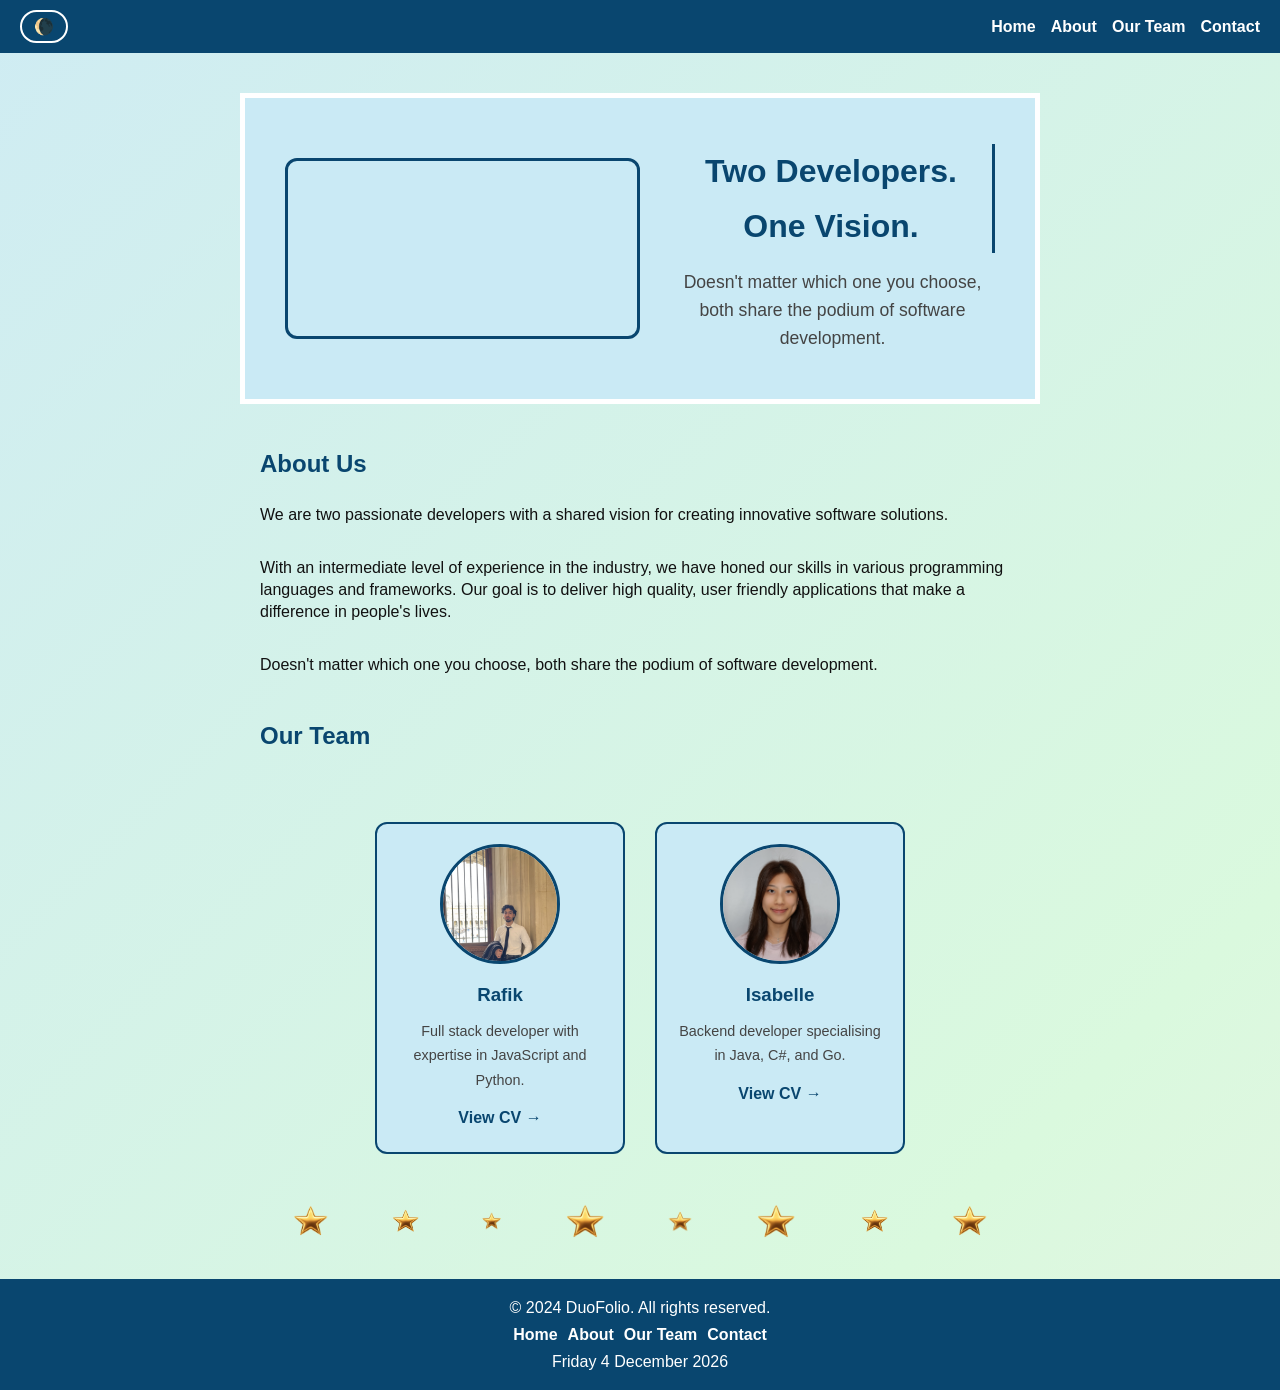
<file: index.html>
<!DOCTYPE html>
<html lang="en">    
<head>
    <meta charset="UTF-8">
    <meta name="viewport" content="width=device-width, initial-scale=1.0">
    <title>"DuoFolio"</title>
    <link rel="stylesheet" href="assets\style.css">
    <script src="assets\script.js" defer></script>
</head>
<body>
    <header>
        <button id="themeButton" aria-label="Toggle Dark Mode"> 🌘</button>
        <nav>
            <ul>
                <li><a href="#hero" >Home</a></li>
                <li><a href="#about">About</a></li>
                <li><a href="#our-team">Our Team</a></li>
                <li><a href="duofolioCO@gmail.com">Contact</a></li>
            </ul>
        </nav>
    </header>
    <section id="hero">
    <video autoplay muted loop playsinline id="hero-video"> 
        <source src="assets/image/vecteezy_chatting-between-two-person-men-and-woman-animated-footage_46286512.mp4" type="video/mp4">
    </video>
    <div class="hero-content">
        <h1>Two Developers.<br> One Vision.</h1>
        <p>Doesn't matter which one you choose, both share the podium of software development.</p>
    </div>
</section>

    <section id="about">
        <h2>About Us</h2>
        <p>We are two passionate developers with a shared vision for creating innovative software solutions. </p>
        <p>With an intermediate level of experience in the industry, we have honed our skills in various programming languages and frameworks. Our goal is to deliver high quality, user friendly applications that make a difference in people's lives.</p>
        <p>Doesn't matter which one you choose, both share the podium of software development.</p>
    </div>
    </section>

   <section id="our-team">
    <h2>Our Team</h2>
    <div class="team-grid">
        <div class="team-card">
            <img src="assets/image/rafik_main.jpeg" alt="Rafik">
            <div class="team-info">
                <h3>Rafik</h3>
                <p>Full stack developer with expertise in JavaScript and Python.</p>
                <a href="cv-rafik.html">View CV →</a>
            </div>
        </div>
        <div class="team-card">
            <img src="assets/image/IMG_0426 2.JPG" alt="Isabelle">
            <div class="team-info">
                <h3>Isabelle</h3>
                <p>Backend developer specialising in Java, C#, and Go.</p>
                <a href="i_resume.html">View CV →</a>
            </div>
        </div>
    </div>
</section>
    <section id="background-animation">
        <div class="stars">
            <img src="assets/image/360_F_955940886_GfoYpchaBcF2rtXmcuvzsKQ4KvORqh4H-removebg-preview.png">
            <img src="assets/image/360_F_955940886_GfoYpchaBcF2rtXmcuvzsKQ4KvORqh4H-removebg-preview.png">
            <img src="assets/image/360_F_955940886_GfoYpchaBcF2rtXmcuvzsKQ4KvORqh4H-removebg-preview.png">
            <img src="assets/image/360_F_955940886_GfoYpchaBcF2rtXmcuvzsKQ4KvORqh4H-removebg-preview.png">
            <img src="assets/image/360_F_955940886_GfoYpchaBcF2rtXmcuvzsKQ4KvORqh4H-removebg-preview.png">
            <img src="assets/image/360_F_955940886_GfoYpchaBcF2rtXmcuvzsKQ4KvORqh4H-removebg-preview.png">
            <img src="assets/image/360_F_955940886_GfoYpchaBcF2rtXmcuvzsKQ4KvORqh4H-removebg-preview.png">
            <img src="assets/image/360_F_955940886_GfoYpchaBcF2rtXmcuvzsKQ4KvORqh4H-removebg-preview.png">
        </div>
    </section>
</body>
<footer>
    <p>&copy; 2024 DuoFolio. All rights reserved.</p>
    <nav>
            <ul>
                <li><a href="#hero" >Home</a></li>
                <li><a href="#about">About</a></li>
                <li><a href="#our-team">Our Team</a></li>
                <li><a href="contact.html">Contact</a></li>
            </ul>
        </nav>
    <p><span id="current-date"></span></p>
</footer>
</html>
</file>
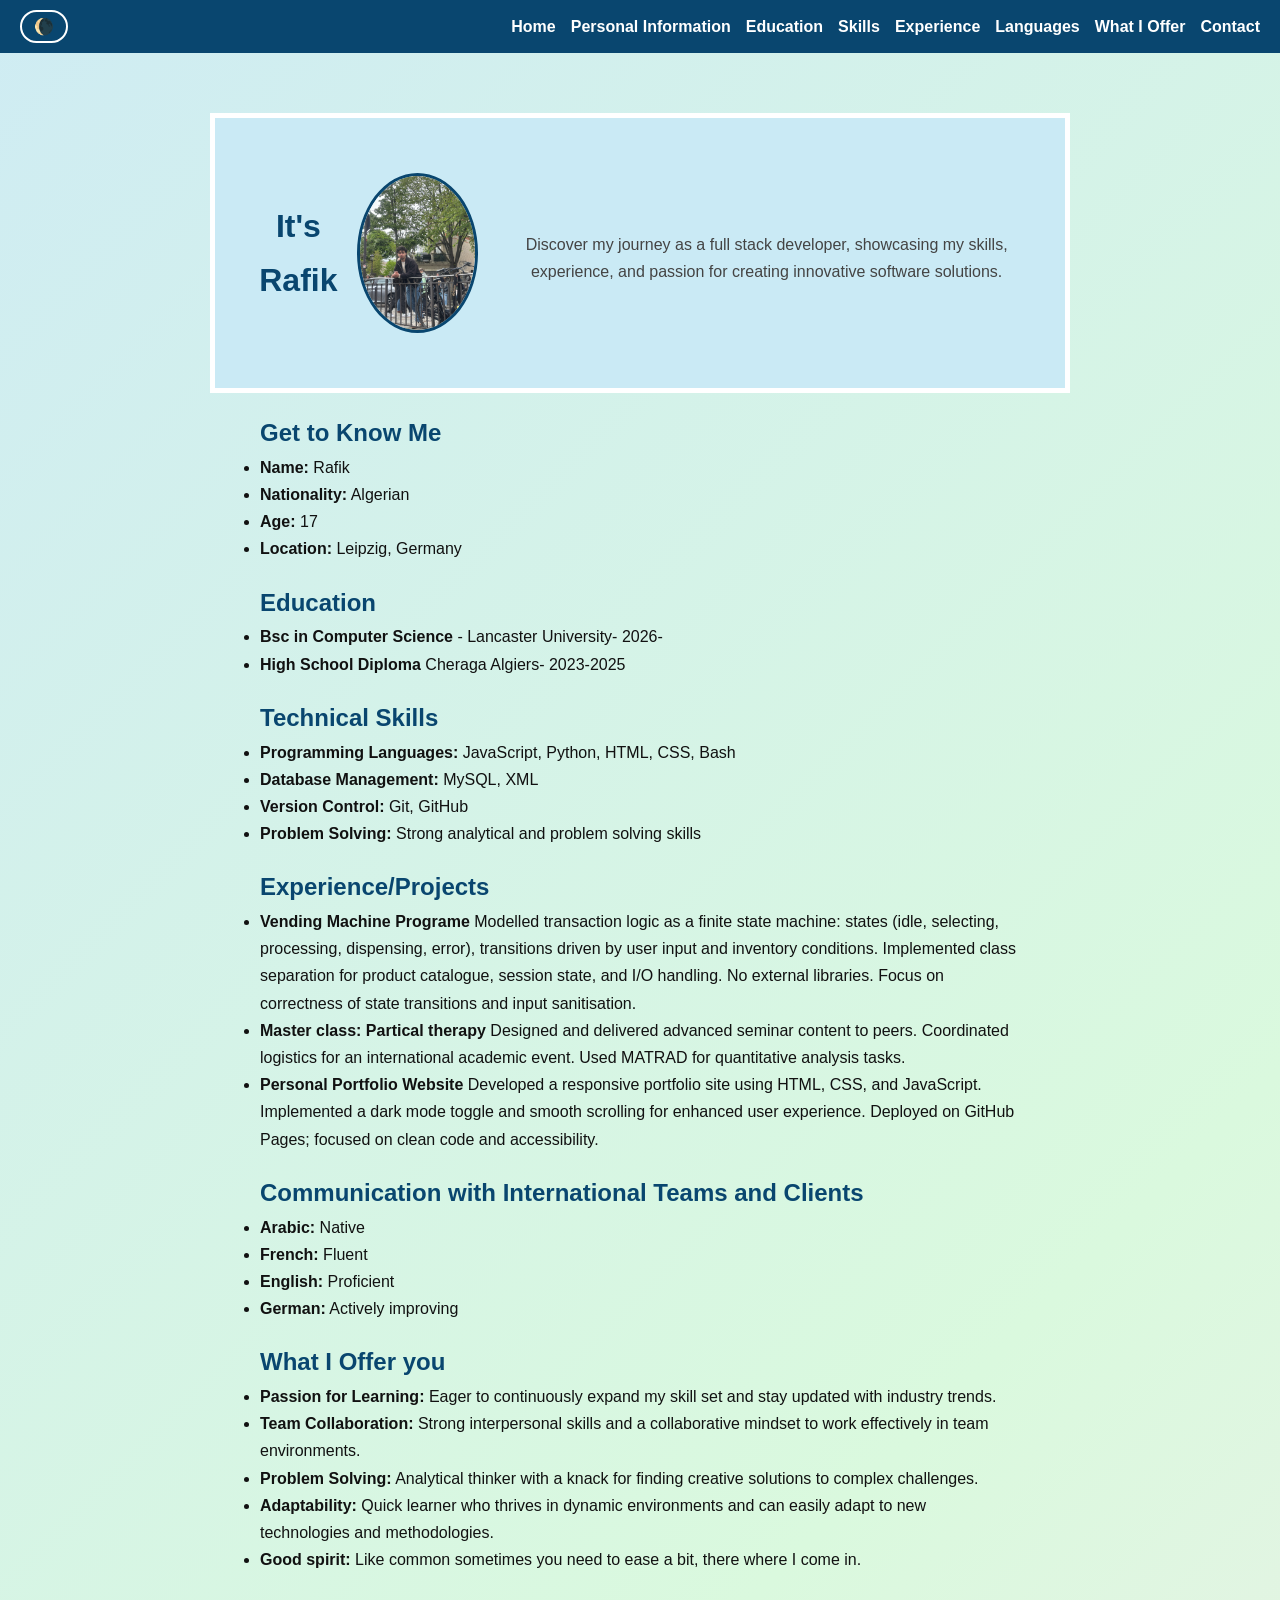
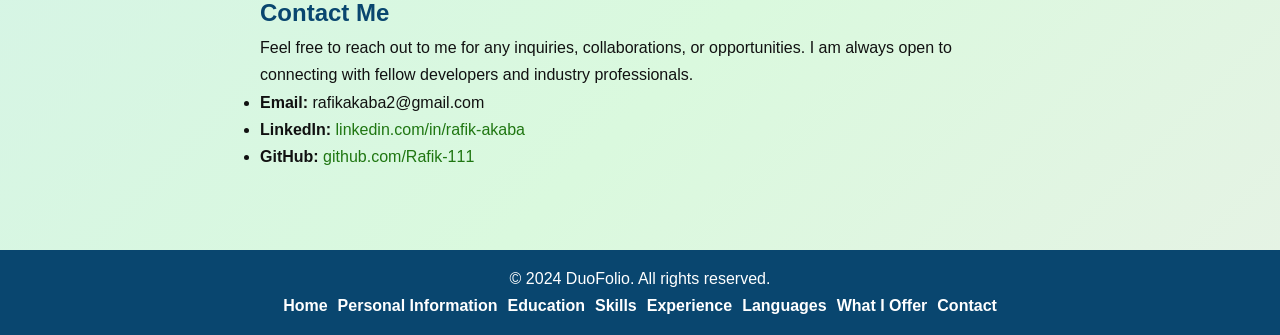
<file: cv-rafik.html>
<!DOCTYPE html>
<html lang="en">
<head>
    <meta charset="UTF-8">
    <meta name="viewport" content="width=device-width, initial-scale=1.0">
    <title>"DuoFolio - Rafik's CV"</title>
    <link rel="stylesheet" href="assets\style.css">
    <script src="assets\script.js" defer></script>
</head>
<body>
    <header>
        <button id="themeButton" aria-label="Toggle Dark Mode"> 🌘</button>
        <nav>
            <ul>
                <li><a href="index.html" >Home</a></li>
                <li><a href="#personal-information">Personal Information</a></li>
                <li><a href="#education">Education</a></li>
                <li><a href="#skills">Skills</a></li>
                <li><a href="#experience">Experience</a></li>
                <li><a href="#languages">Languages</a></li>
                <li><a href="#offers">What I Offer</a></li>
                <li><a href="#contact">Contact</a></li>
            </ul>
        </nav>
    </header>
    <main id="cv">
    <hero id="hero">
        <h1>It's Rafik   <img width="100" height="100" 
            <source src="assets\image\IMG_1651.jpeg" alt="Rafik"></h1>
        <p>Discover my journey as a full stack developer, showcasing my skills, experience, and passion for creating innovative software solutions.</p>
    
    </hero>
    <section id="Personal-Information">
        <h2>Get to Know Me</h2>
        <ul>
            <li><strong>Name:</strong> Rafik</li>   
            <li><strong>Nationality:</strong> Algerian</li>
            <li><strong>Age:</strong> 17</li>
            <li><strong>Location:</strong> Leipzig, Germany</li>
        </ul>
    </section>
    <section id="Education">
        <h2>Education</h2>
            <ul>
                <li><strong> Bsc in Computer Science</strong> - Lancaster University- 2026-</li>
                <li><strong>High School Diploma</strong> Cheraga Algiers- 2023-2025</li>
            </ul>
    </section>
    <section id="Skills">
        <h2>Technical Skills</h2>
        <ul>
            <li><strong>Programming Languages:</strong> JavaScript, Python, HTML, CSS, Bash</li>
            <li><strong>Database Management:</strong> MySQL, XML</li>
            <li><strong>Version Control:</strong> Git, GitHub</li>
            <li><strong>Problem Solving:</strong> Strong analytical and problem solving skills</li>
        </ul>
    </section>

    <section id="Experience">
        <h2>Experience/Projects</h2>
        <ul>
            <li><strong>Vending Machine Programe</strong> 
                Modelled transaction logic as a finite state machine: states (idle, selecting, processing, dispensing, error), transitions driven by user input and inventory conditions.
                 Implemented class separation for product catalogue, session state, and I/O handling. No external libraries. 
                 Focus on correctness of state transitions and input sanitisation.
            </li>
            <li><strong>Master class: Partical therapy</strong> 
                Designed and delivered advanced seminar content to peers.
                Coordinated logistics for an international academic event. 
                Used MATRAD for quantitative analysis tasks.
            </li>
            <li><strong>Personal Portfolio Website</strong> 
                    Developed a responsive portfolio site using HTML, CSS, and JavaScript. 
                    Implemented a dark mode toggle and smooth scrolling for enhanced user experience. 
                    Deployed on GitHub Pages; focused on clean code and accessibility.
            </li>
        </ul>    
    </section>
    <section id="languages">
        <h2>Communication with International Teams and Clients</h2>
        <ul>
            <li><strong>Arabic:</strong> Native</li>
            <li><strong>French:</strong> Fluent</li>
            <li><strong>English:</strong> Proficient</li>
            <li><strong>German:</strong> Actively improving</li>
        </ul>
    </section>
    <section id="offers">
        <h2>What I Offer you</h2>
        <ul>
            <li><strong>Passion for Learning:</strong> Eager to continuously expand my skill set and stay updated with industry trends.</li>
            <li><strong>Team Collaboration:</strong> Strong interpersonal skills and a collaborative mindset to work effectively in team environments.</li>
            <li><strong>Problem Solving:</strong> Analytical thinker with a knack for finding creative solutions to complex challenges.</li>
            <li><strong>Adaptability:</strong> Quick learner who thrives in dynamic environments and can easily adapt to new technologies and methodologies.</li>
            <li><strong>Good spirit:</strong> Like common sometimes you need to ease a bit, there where I come in.</li>
        </ul>    
    </section>
    <section id="contact">
        <h2>Contact Me</h2>
        <p>Feel free to reach out to me for any inquiries, collaborations, or opportunities. I am always open to connecting with fellow developers and industry professionals.</p>
        <ul>
            <li><strong>Email:</strong> rafikakaba2@gmail.com</li>
            <li><strong>LinkedIn:</strong> <a href="https://www.linkedin.com/in/rafik-akaba-3a70813aa/">linkedin.com/in/rafik-akaba</a></li>
            <li><strong>GitHub:</strong> <a href="https://github.com/Rafik-111">github.com/Rafik-111</a></li>
        </ul>
    </section>
    </main>
</body>
<footer>
    <p>&copy; 2024 DuoFolio. All rights reserved.</p>
     <nav>
            <ul>
                <li><a href="#hero" >Home</a></li>
                <li><a href="#personal-information">Personal Information</a></li>
                <li><a href="#education">Education</a></li>
                <li><a href="#skills">Skills</a></li>
                <li><a href="#experience">Experience</a></li>
                <li><a href="#languages">Languages</a></li>
                <li><a href="#offers">What I Offer</a></li>
                <li><a href="#contact">Contact</a></li>
            </ul>
        </nav>
</footer>
</file>
